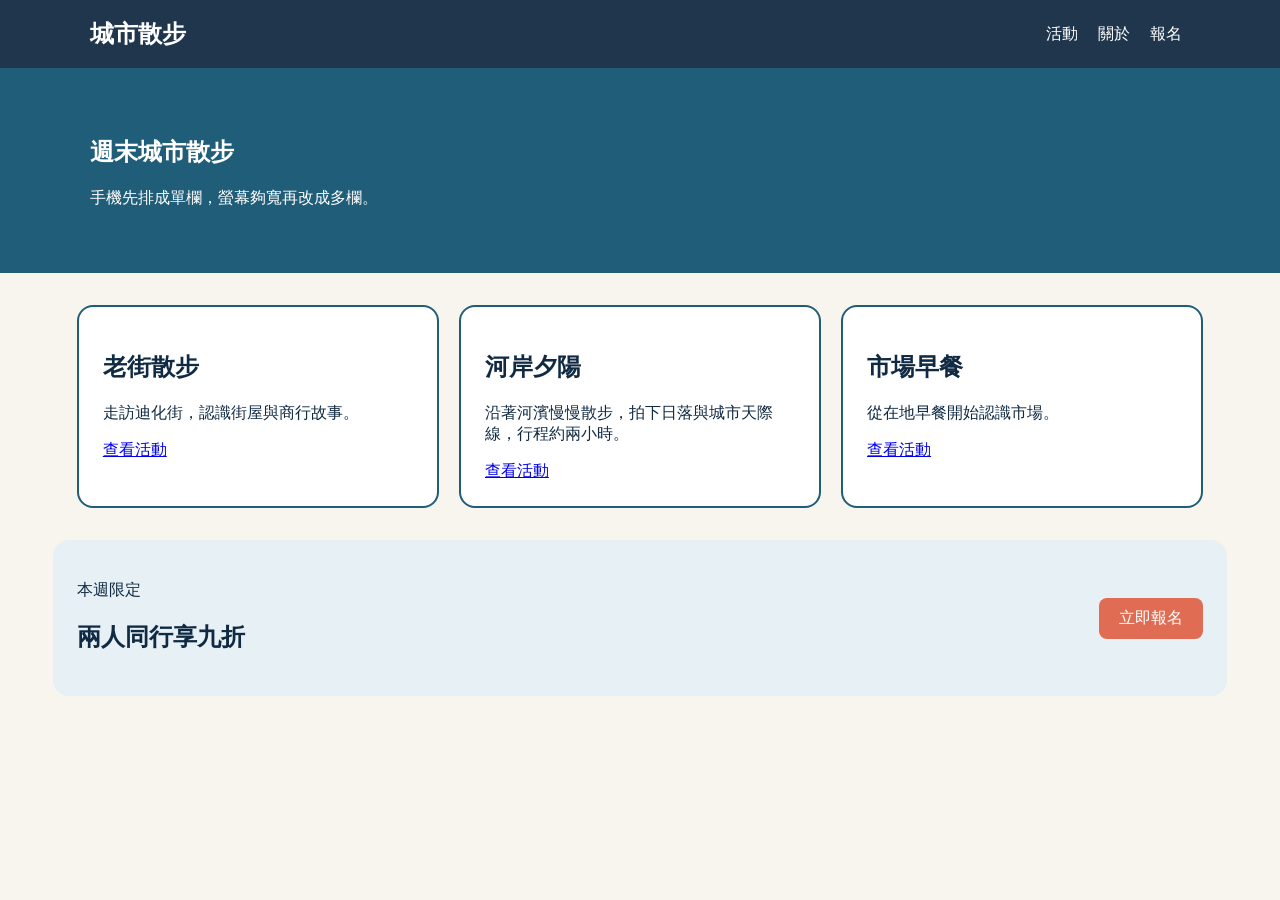
<file: index.html>
<!DOCTYPE html>
<html lang="zh-Hant">
<head>
  <meta charset="UTF-8">
  <!-- STEP 1: Viewport 設定[cite: 1]-->
  <meta name="viewport" content="width=device-width, initial-scale=1.0">
  <title>W07 基本網頁</title>
  <link rel="stylesheet" href="style.css">
</head>
<body>

  <header class="site-header">
    <a class="logo" href="#">城市散步</a>
    <nav class="site-nav">
      <a href="#events">活動</a>
      <a href="#about">關於</a>
      <a href="#signup">報名</a>
    </nav>
  </header>

  <main>
    <!-- STEP 4: Hero 區塊 -->
    <section class="hero">
      <div class="hero-content">
        <h1>週末城市散步</h1>
        <p>手機先排成單欄，螢幕夠寬再改成多欄。</p>
      </div>
    </section>

    <!-- STEP 1 & 2: 活動清單卡片 -->
    <section id="events" class="event-list">
      <div class="event-card">
        <h2>老街散步</h2>
        <p>走訪迪化街，認識街屋與商行故事。</p>
        <a href="#" class="btn">查看活動</a>
      </div>
      <div class="event-card">
        <h2>河岸夕陽</h2>
        <p>沿著河濱慢慢散步，拍下日落與城市天際線，行程約兩小時。</p>
        <a href="#" class="btn">查看活動</a>
      </div>
      <div class="event-card">
        <h2>市場早餐</h2>
        <p>從在地早餐開始認識市場。</p>
        <a href="#" class="btn">查看活動</a>
      </div>
    </section>

    <!-- STEP 5 (挑戰題): Promo Banner 宣傳區塊[cite: 1] -->
    <aside class="promo-banner">
      <div>
        <p>本週限定</p>
        <h2>兩人同行享九折</h2>
      </div>
      <a href="#signup" class="btn-promo">立即報名</a>
    </aside>
  </main>

</body>
</html>
</file>
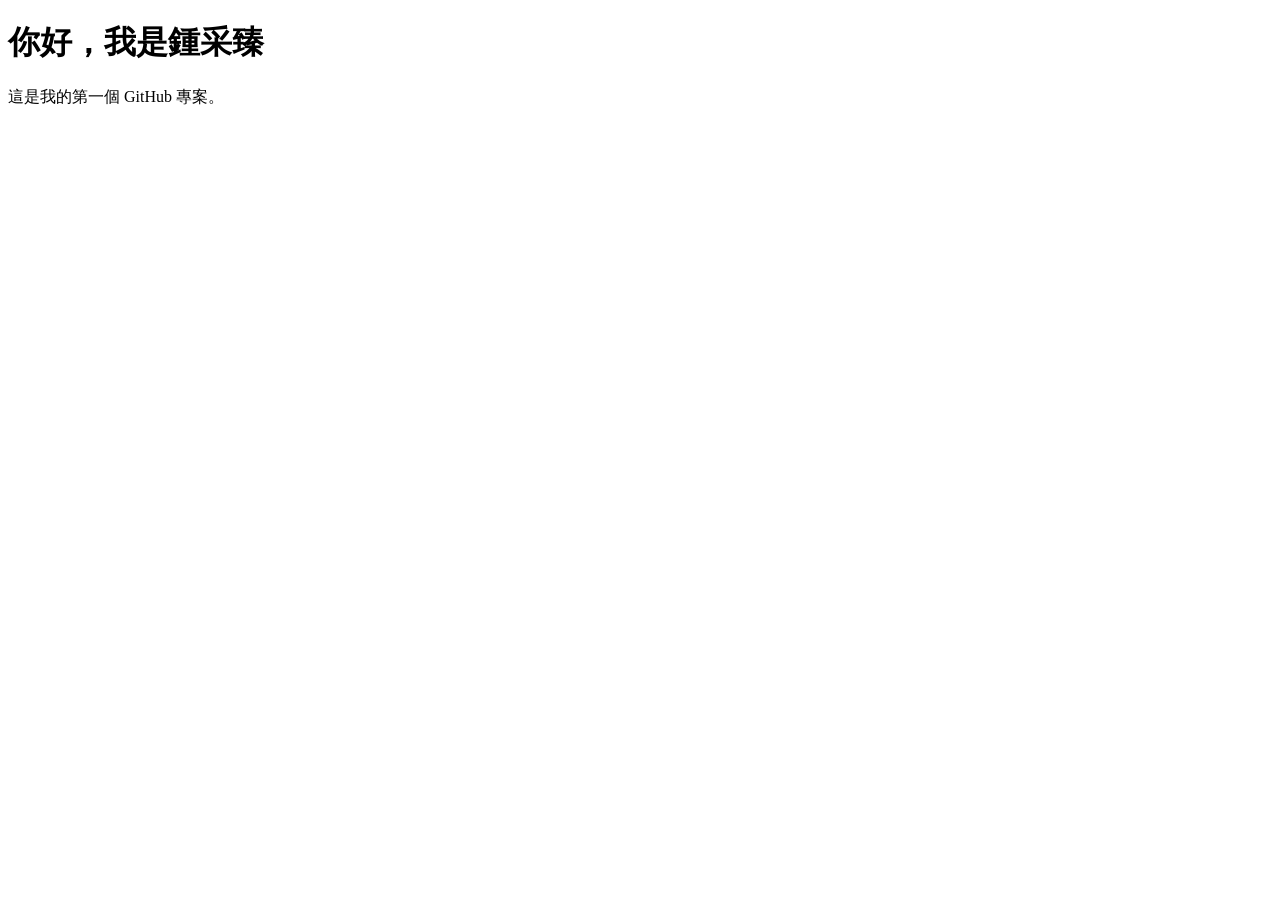
<file: index 20261001.html>
<!doctype html>
<html lang="zh-Hant">
<head>
  <meta charset="utf-8">
  <meta name="viewport" content="width=device-width, initial-scale=1">
  <title>我的第一個網站</title>
</head>
<body>
  <h1>你好，我是鍾采臻</h1>
  <p>這是我的第一個 GitHub 專案。</p>
</body>
</html>
</file>
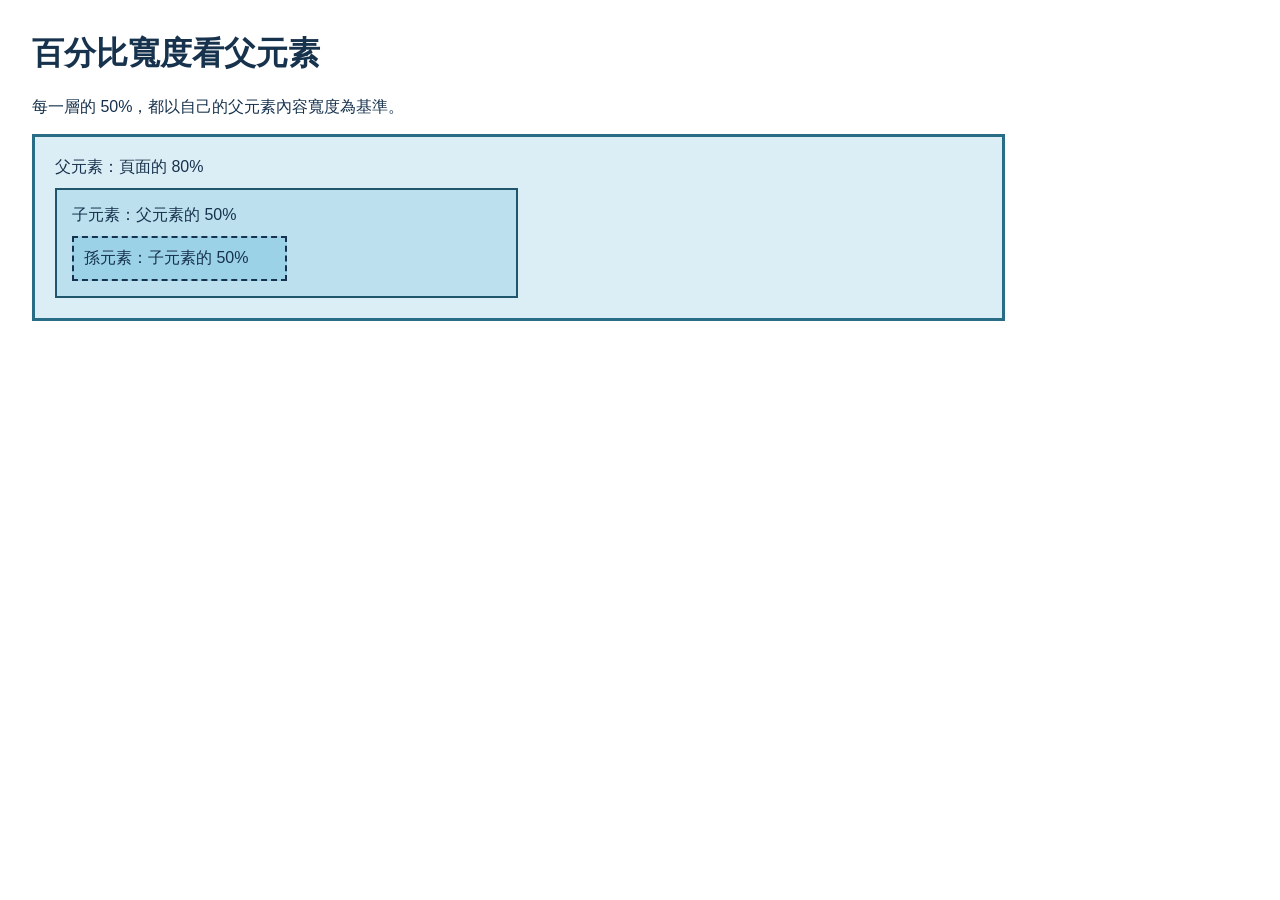
<file: index 20261008.html>
<!DOCTYPE html>
<html lang="zh-Hant">
<head>
  <meta charset="UTF-8">
  <meta name="viewport" content="width=device-width, initial-scale=1.0">
  <title>百分比寬度示範</title>
  <style>
    * { 
      box-sizing: border-box; 
    }

    body {
      font-family: Arial, "Microsoft JhengHei", sans-serif;
      margin: 32px;
      color: #17324d;
    }

    /* 父元素：寬度為頁面 (body) 的 80% */
    .parent {
      width: 80%;
      padding: 20px;
      background: #dceef5;
      border: 3px solid #286c86;
    }

    /* 子元素：寬度為父元素 (.parent) 內容區的 50% */
    .child {
      width: 50%;
      padding: 15px;
      margin-top: 10px;
      background: #bce0ee;
      border: 2px solid #20566b;
    }

    /* 孫元素：寬度為子元素 (.child) 內容區的 50% */
    .grandchild {
      width: 50%;
      padding: 10px;
      margin-top: 10px;
      background: #9bd2e7;
      border: 2px dashed #17324d;
    }
  </style>
</head>
<body>
  <h1>百分比寬度看父元素</h1>
  <p>每一層的 50%，都以自己的父元素內容寬度為基準。</p>

  <div class="parent">
    父元素：頁面的 80%
    <div class="child">
      子元素：父元素的 50%
      <div class="grandchild">
        孫元素：子元素的 50%
      </div>
    </div>
  </div>
</body>
</html>
</file>
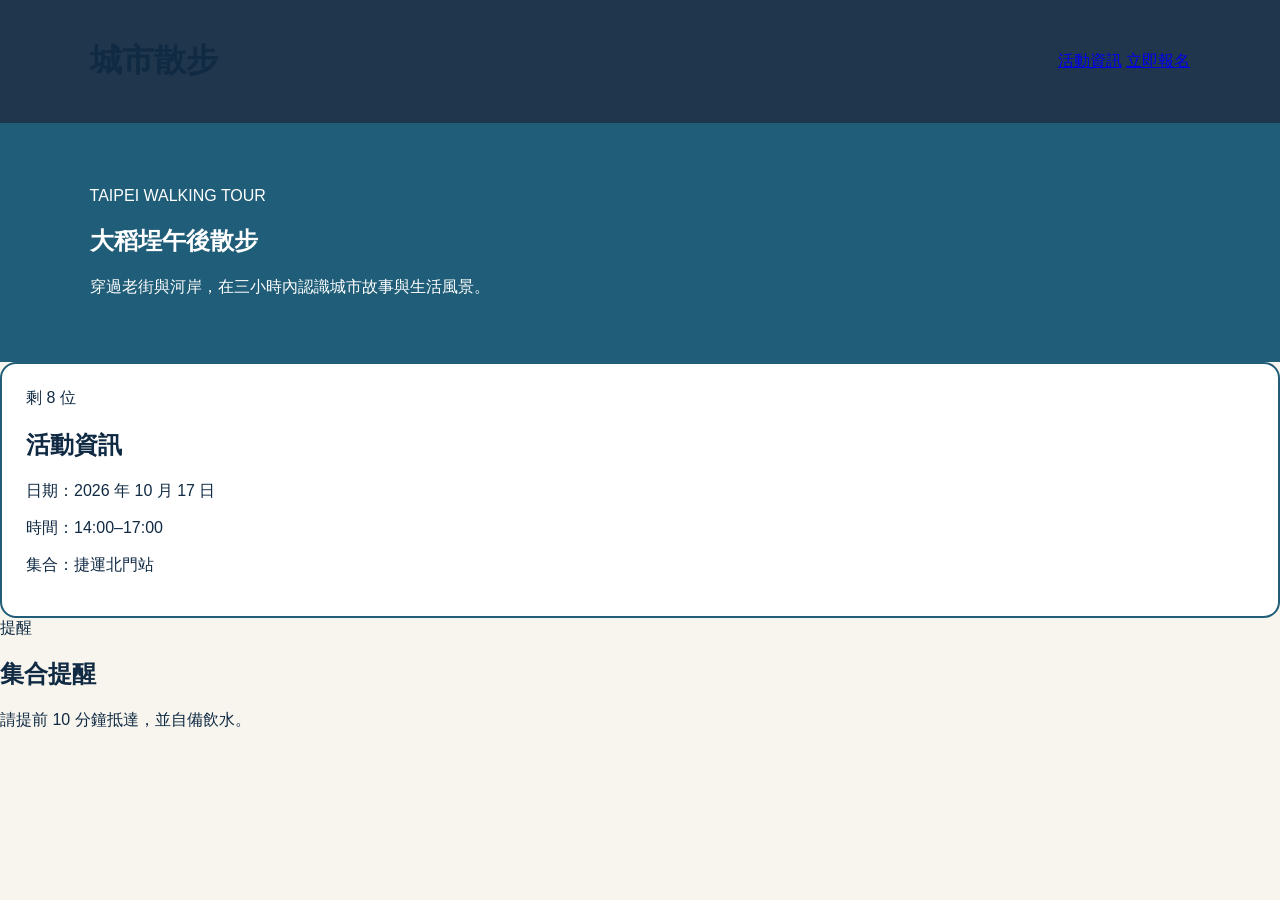
<file: index 20261015.html>
<!DOCTYPE html>
<html lang="zh-Hant">
<head>
  <meta charset="UTF-8">
  <title>城市散步活動報名</title>
  <link rel="stylesheet" href="style.css">
</head>
<body>

  <!-- STEP 1：固定導覽列 -->
  <header class="site-header">
    <h1>城市散步</h1>
    <nav>
      <a href="#event">活動資訊</a>
      <a href="#signup">立即報名</a>
    </nav>
  </header>

  <!-- STEP 2：主要視覺區 -->
  <section class="hero">
    <p>TAIPEI WALKING TOUR</p>
    <h2>大稻埕午後散步</h2>
    <p>穿過老街與河岸，在三小時內認識城市故事與生活風景。</p>
  </section>

  <!-- STEP 3 & 4：活動資訊卡片（含右上角 Badge） -->
  <section id="event" class="event-card with-badge">
    <span class="badge">剩 8 位</span>
    <h2>活動資訊</h2>
    <p>日期：2026 年 10 月 17 日</p>
    <p>時間：14:00–17:00</p>
    <p>集合：捷運北門站</p>
  </section>

  <!-- 挑戰題：集合提醒卡片 (.notice-card) -->
  <aside class="notice-card">
    <span class="notice-badge">提醒</span>
    <h2>集合提醒</h2>
    <p>請提前 10 分鐘抵達，並自備飲水。</p>
  </aside>

</body>
</html>
</file>
<file: style.css>
/* ==========================================
   STEP 1: Mobile-First 手機版預設樣式[cite: 1]
   ========================================== */
body {
  font-family: sans-serif;
  margin: 0;
  background-color: #f7f5ee;
  color: #102a43;
}

.site-header {
  padding: 18px 7%;
  text-align: center;
  background-color: #1f364d;
}

.site-header .logo {
  color: #ffffff;
  font-size: 1.5rem;
  text-decoration: none;
  font-weight: bold;
}

.site-nav a {
  color: #ffffff;
  margin: 0 8px;
  text-decoration: none;
}

.hero {
  background-color: #1f5d78;
  color: #ffffff;
  padding: 48px 7%;
}

.event-list {
  width: 88%;
  margin: 32px auto;
}

/* STEP 3: 卡片樣式與 Transition 過渡動畫[cite: 1] */
.event-card {
  margin-bottom: 18px;
  padding: 24px;
  border: 2px solid #1f5d78;
  border-radius: 16px;
  background: white;
  transition: transform .25s, box-shadow .25s; /*[cite: 1] */
}

.event-card:hover {
  transform: translateY(-8px); /*[cite: 1] */
  box-shadow: 0 14px 28px rgba(16, 42, 67, .18); /*[cite: 1] */
}

/* ==========================================
   STEP 4: Keyframes 進場動畫[cite: 1]
   ========================================== */
@keyframes fade-up {
  from {
    opacity: 0;
    transform: translateY(24px);
  }
  to {
    opacity: 1;
    transform: translateY(0);
  }
}

.hero-content {
  animation: fade-up .8s ease-out both; /*[cite: 1] */
}

/* ==========================================
   STEP 5 (挑戰題): .promo-banner 樣式與動畫[cite: 1]
   ========================================== */
.promo-banner {
  width: 88%;
  margin: 32px auto;
  padding: 24px;
  background-color: #e6f0f5;
  border-radius: 16px;
  text-align: center; /* 手機版內容置中[cite: 1] */
  animation: fade-up .8s ease-out both; /* 套用 fade-up 0.8s[cite: 1] */
}

.btn-promo {
  display: inline-block;
  margin-top: 12px;
  padding: 10px 20px;
  background-color: #e06d53;
  color: white;
  text-decoration: none;
  border-radius: 8px;
  transition: transform .2s, background-color .2s;
}

.btn-promo:hover {
  background-color: #c85a42; /* hover 改變背景色[cite: 1] */
  transform: scale(1.05);     /* hover 時放大 1.05倍[cite: 1] */
}

/* ==========================================
   STEP 2: Media Query 寬螢幕 (768px+)[cite: 1]
   ========================================== */
@media (min-width: 768px) {
  .site-header {
    display: flex;
    justify-content: space-between;
    align-items: center;
    text-align: left;
  }

  .event-list {
    display: flex;
    gap: 20px;
  }

  .event-card {
    flex: 1;
    margin-bottom: 0;
  }

  /* 挑戰題：桌機 768px 後改用 Flexbox 左右排列[cite: 1] */
  .promo-banner {
    display: flex;
    justify-content: space-between;
    align-items: center;
    text-align: left;
  }

  .btn-promo {
    margin-top: 0;
  }
}
</file>
